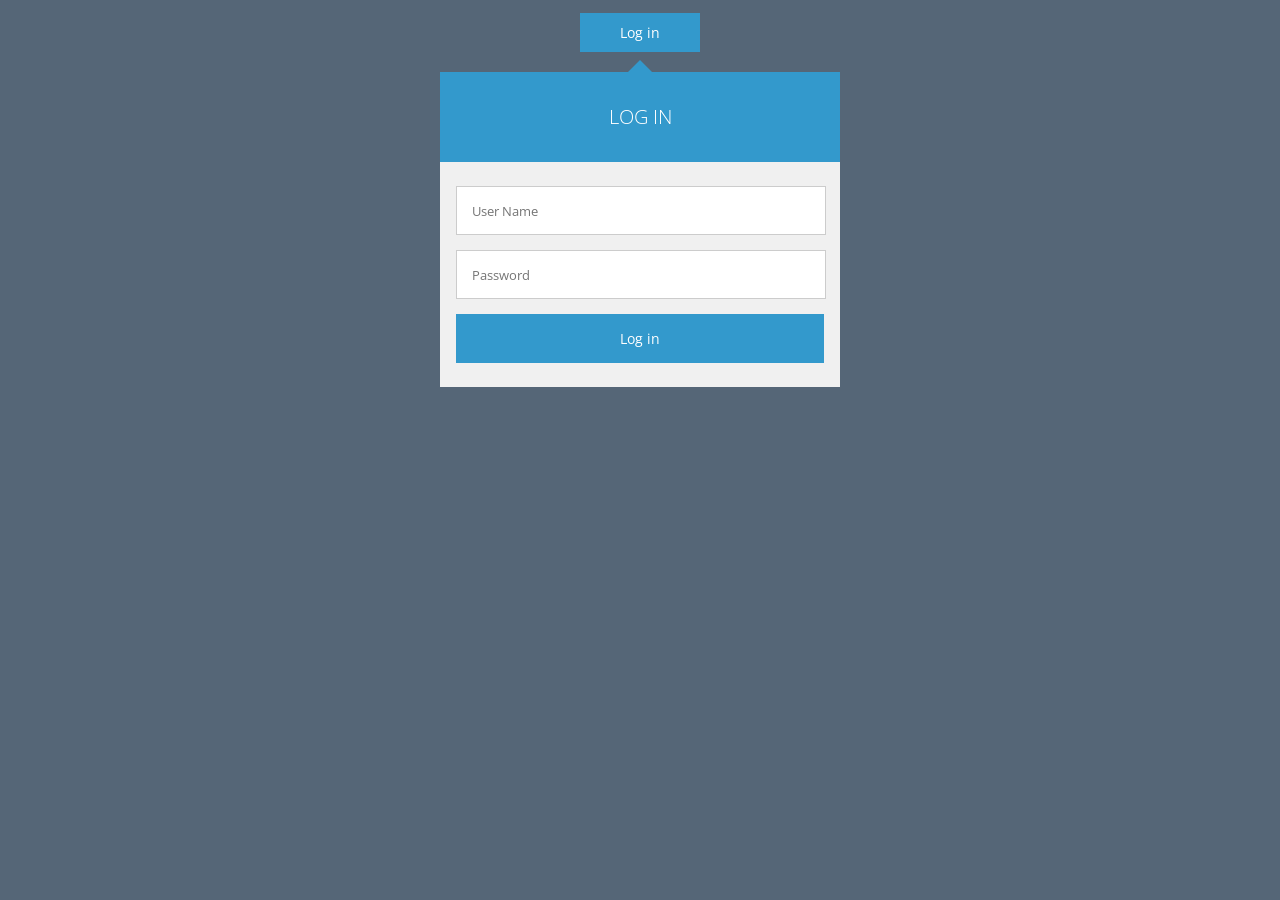
<file: src/main/webapp/device-login.html>
<!DOCTYPE html>
<html >
  <head>
    <meta charset="UTF-8">
    <title>Login Form</title> 
        <link href="assets/css/style.css" rel="stylesheet" />

<style>
@import url(http://fonts.googleapis.com/css?family=Open+Sans:300,400,700);

*{margin:0;padding:0;}

body{
  background:#567;
  font-family:'Open Sans',sans-serif;
}
    
.button{
  width:100px;
  background:#3399cc;
  display:block;
  margin:0 auto;
  margin-top:1%;
  padding:10px;
  text-align:center;
  text-decoration:none;
  color:#fff;
  cursor:pointer;
  transition:background .3s;
  -webkit-transition:background .3s;
}

.button:hover{
  background:#2288bb;
}

#login{
  width:400px;
  margin:0 auto;
  margin-top:8px;
  margin-bottom:2%;
  transition:opacity 1s;
  -webkit-transition:opacity 1s;
}

#triangle{
  width:0;
  border-top:12x solid transparent;
  border-right:12px solid transparent;
  border-bottom:12px solid #3399cc;
  border-left:12px solid transparent;
  margin:0 auto;
}

#login h1{
  background:#3399cc;
  padding:20px 0;
  font-size:140%;
  font-weight:300;
  text-align:center;
  color:#fff;
}

form{
  background:#f0f0f0;
  padding:6% 4%;
}

input[type="text"],input[type="password"]{
  width:92%;
  background:#fff;
  margin-bottom:4%;
  border:1px solid #ccc;
  padding:4%;
  font-family:'Open Sans',sans-serif;
  font-size:95%;
  color:#555;
}

input[type="submit"]{
  width:100%;
  background:#3399cc;
  border:0;
  padding:4%;
  font-family:'Open Sans',sans-serif;
  font-size:100%;
  color:#fff;
  cursor:pointer;
  transition:background .3s;
  -webkit-transition:background .3s;
}

input[type="submit"]:hover{
  background:#2288bb;
}


</style>

</head>

  <body>
    <span href="#" class="button" id="toggle-login">Log in</span>

<div id="login">
  <div id="triangle"></div>
  <h1>Log in</h1>
  <form action="loginServlet" method="post">  
    <input type="text" placeholder="User Name"  name="username" required="required"/>
    <input type="password" placeholder="Password" name="userpass" required="required" />
    <input type="submit" value="Log in" />
  </form>
</div>
    <script src='http://cdnjs.cloudflare.com/ajax/libs/jquery/2.1.3/jquery.min.js'></script>

        <script src="js/index.js"></script>

    
    
    
  </body>
  
  
</html>
</file>
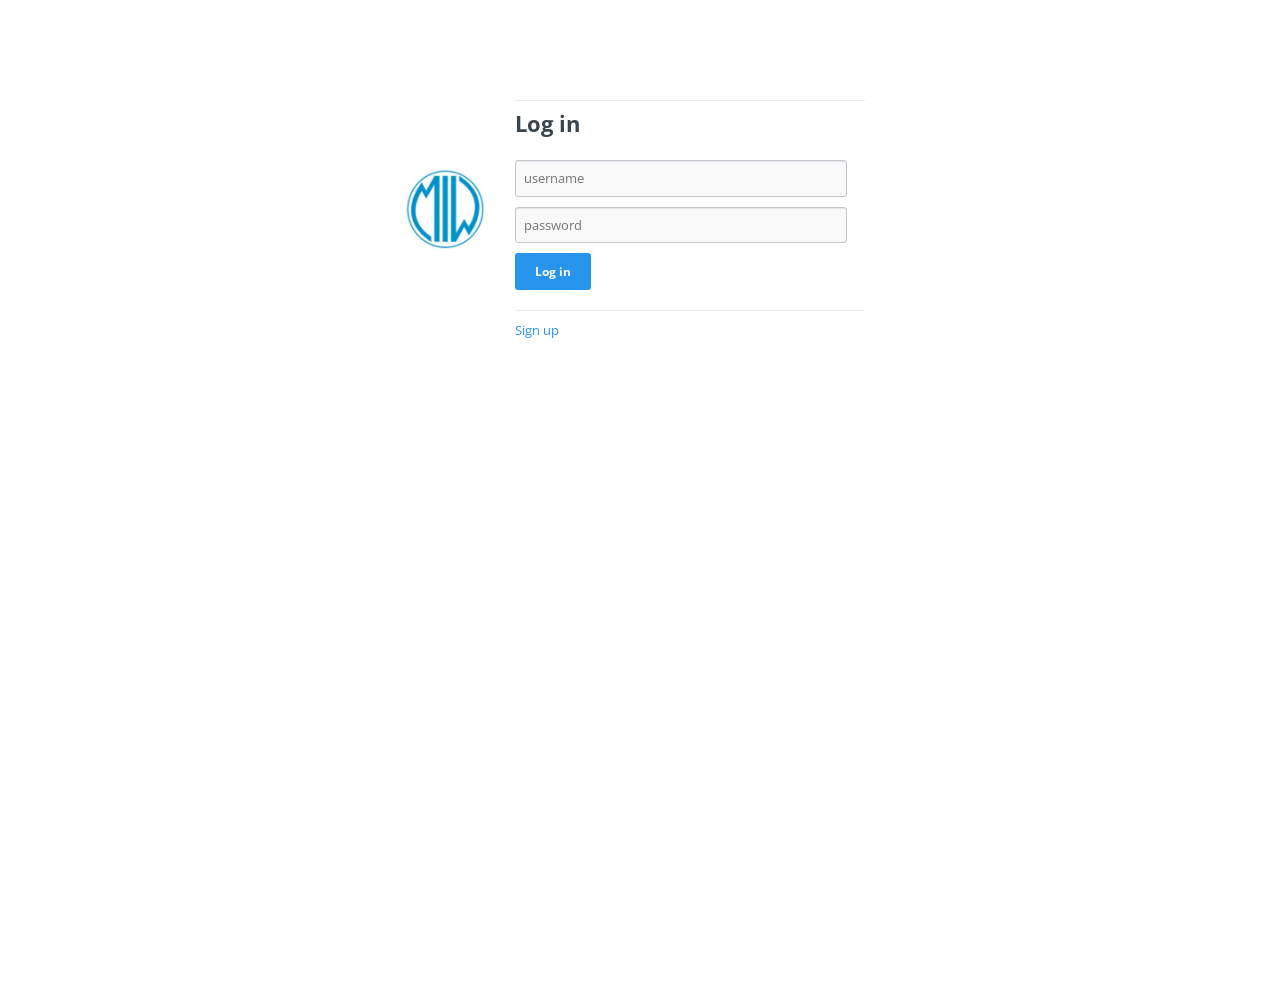
<file: src/main/webapp/dummynew.html>
<!DOCTYPE html>
<html lang="en">
<head>
<style>
body{
color:"white";
}
</style>
    <title> MCELLBLOCKS</title>
    <link href="assets/css/bootstrap.css" rel="stylesheet" />
    <link href="assets/css/font-awesome.min.css" rel="stylesheet" />
     <link href="css/session.css" rel="stylesheet" /> 
    <link href="css/elusive-webfont.css" rel="stylesheet" />
    <link href="css/pages.css" rel="stylesheet" />
    <link href="css/sunburst.css" rel="stylesheet" />
     
    <link href='http://fonts.googleapis.com/css?family=Open+Sans' rel='stylesheet' type='text/css'>
</head>
<div id="session">
    <h1> <img src="img/bootstrap/mobile-integration-workgroup-squarelogo.png" border="0" alt="MIW" style="margin-bottom:'0px';height:80px;width:'80px;'"/></h1>
    <h2>Log in</h2>


    <form class="commonForm" id="session-form" method="post" action="signinServlet" accept-charset="utf-8">
      <fieldset>
        <div style='display:none'></div>
        <p><label for="id_username">Username:</label> <input id="id_username" type="text" placeholder="username" name="username" maxlength="30" /></p>
<p><label for="id_password">Password:</label> <input type="password" placeholder="password" name="password" id="id_password" /></p>
        <div class="submitCont">
          <input type="submit" value="Log in" />
        </div>
      </fieldset>
      <p>
        <a href="/ngdemo/signup.jsp">Sign up</a> <!-- or <a href="/ngdemo/reset_password.html">reset your password</a> -->
      </p>
    </form> <!-- /commonForm -->
  </div> <!-- /session -->

    <script src="assets/plugins/jquery-1.10.2.js"></script>
    <!-- BOOTSTRAP CORE SCRIPT   -->
    <script src="assets/plugins/bootstrap.js"></script>
  
    <!-- CUSTOM SCRIPTS -->
    <script src="assets/js/custom.js"></script>
<!-- JQuery ================================================================ -->
<script src="js/jquery/jquery-2.0.3.js"></script>

<!-- Bootstrap ============================================================= -->
<script src="js/bootstrap/bootstrap.js"></script>

<!-- AngularJS ============================================================= -->
<!-- In production use:
<script src="//ajax.googleapis.com/ajax/libs/angularjs/1.0.7/angular.min.js"></script>
-->
<script src="lib/angular/angular.js"></script>
<script src="lib/angular/angular-resource.js"></script>

<!-- AngularJS App Code ==================================================== -->
<script src="js/app.js"></script>
<script src="js/services.js"></script>
<script src="js/controllers.js"></script>
<script src="js/filters.js"></script>
<script src="js/directives.js"></script>

</body>
</html>
</file>
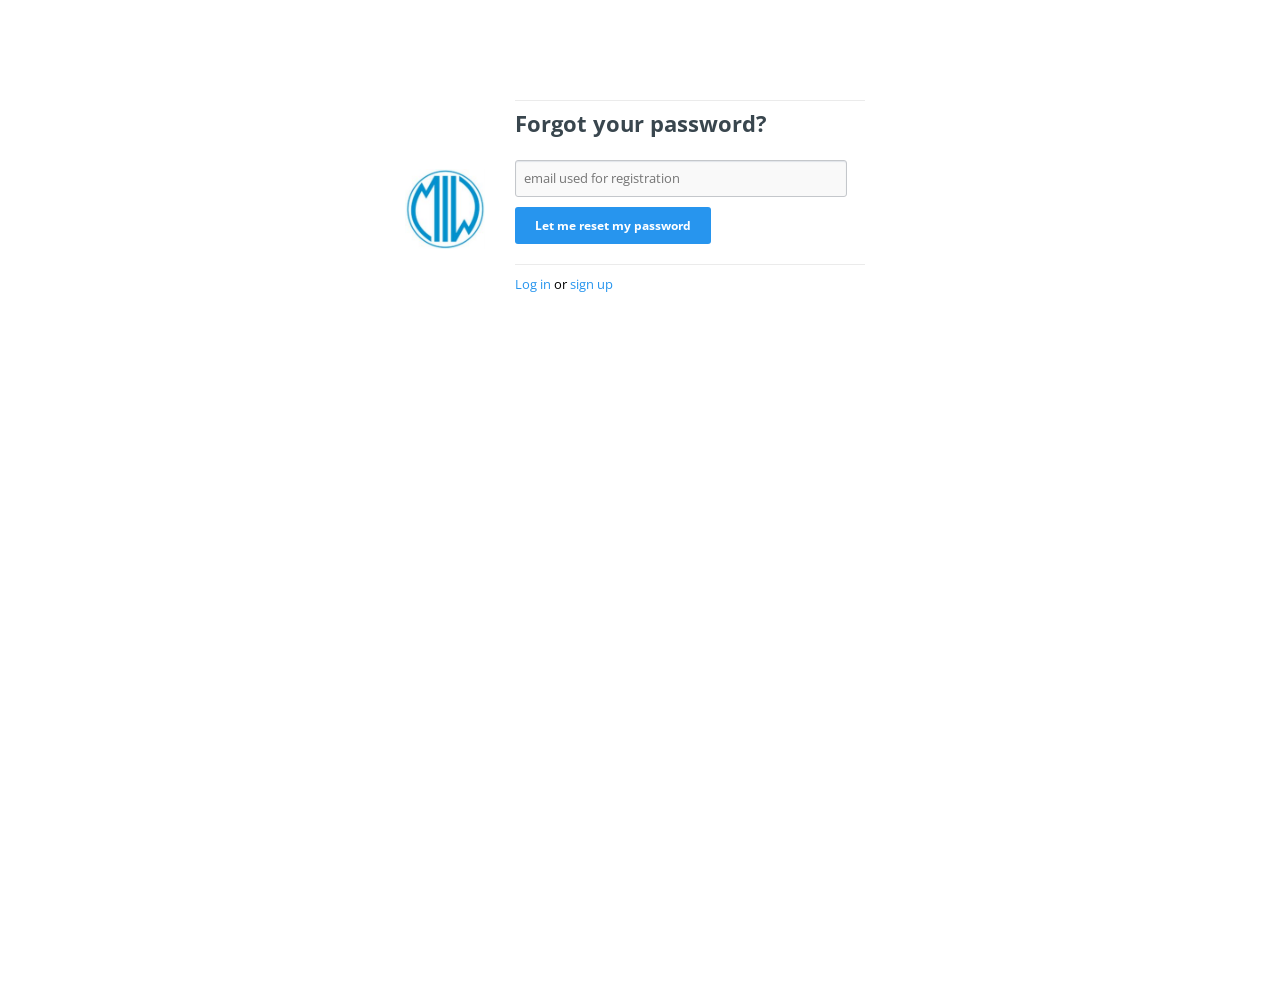
<file: src/main/webapp/reset_password.html>
<!DOCTYPE html>
<!--[if lt IE 7 ]><html class="ie ie6" lang="en"> <![endif]-->
<!--[if IE 7 ]><html class="ie ie7" lang="en"> <![endif]-->
<!--[if IE 8 ]><html class="ie ie8" lang="en"> <![endif]-->
<!--[if (gte IE 9)|!(IE)]><!-->
<html lang="en">
<!--<![endif]-->
<head>
<style>
body{
color:"white";
}
</style>

  <!-- <link rel="stylesheet" href="css/app.css"/>
    <link rel="stylesheet" href="css/bootstrap/bootstrap-responsive.min.css"/>
    <link rel="stylesheet" href="css/bootstrap/bootstrap.min.css"/>
    <meta charset="utf-8">
    <meta name="viewport" content="width=device-width, initial-scale=1, maximum-scale=1">
    <meta name="description" content="">
    <meta name="author" content=""> -->
    <!--[if IE]>
        <meta http-equiv="X-UA-Compatible" content="IE=edge,chrome=1">
        <![endif]-->
    <title> MCELLBLOCKS</title>
    <!--REQUIRED STYLE SHEETS-->
    <!-- BOOTSTRAP CORE STYLE CSS -->
    <link href="assets/css/bootstrap.css" rel="stylesheet" />
    <!-- FONTAWESOME STYLE CSS -->
    <link href="assets/css/font-awesome.min.css" rel="stylesheet" />
   <!--  ANIMATED FONTAWESOME STYLE CSS -->
    <!-- <link href="assets/css/font-awesome-animation.css" rel="stylesheet" />  -->
     <link href="css/session.css" rel="stylesheet" /> 
    <link href="css/elusive-webfont.css" rel="stylesheet" />
    <link href="css/pages.css" rel="stylesheet" />
    <link href="css/sunburst.css" rel="stylesheet" />
       <!-- CUSTOM STYLE CSS -->
    <!-- <link href="assets/css/style.css" rel="stylesheet" /> -->
    <!-- GOOGLE FONT -->
    <link href='http://fonts.googleapis.com/css?family=Open+Sans' rel='stylesheet' type='text/css'>
</head>
  <body>

    
 <div id="session">
    <h1><img src="img/bootstrap/mobile-integration-workgroup-squarelogo.png" border="0" alt="MIW" style="margin-bottom:'0px';height:80px;width:'80px;'"/></h1>
    <h2>Forgot your password?</h2>

    <form class="commonForm" id="session-form" method="post" accept-charset="utf-8">
      <fieldset>
        <div style='display:none'><input type='hidden' name='csrfmiddlewaretoken' value='g8DHJhrcAOoddTGmDCMushJBEYi6GCjR' /></div>
        <p><label for="id_email">E-mail:</label> <input id="id_email" type="text" placeholder="email used for registration" name="email" maxlength="75" /></p>
        <div class="submitCont">
          <input type="submit" value="Let me reset my password" />
        </div>
      </fieldset>
      <p>
        <a href="/ngdemo/dummynew.html">Log in</a> or <a href="/ngdemo/signup.html">sign up</a>
      </p>
    </form> <!-- /commonForm -->
  </div> <!-- /session -->


    <script src="assets/plugins/jquery-1.10.2.js"></script>
    <!-- BOOTSTRAP CORE SCRIPT   -->
    <script src="assets/plugins/bootstrap.js"></script>
  
    <!-- CUSTOM SCRIPTS -->
    <script src="assets/js/custom.js"></script>
<!-- JQuery ================================================================ -->
<script src="js/jquery/jquery-2.0.3.js"></script>

<!-- Bootstrap ============================================================= -->
<script src="js/bootstrap/bootstrap.js"></script>

<!-- AngularJS ============================================================= -->
<!-- In production use:
<script src="//ajax.googleapis.com/ajax/libs/angularjs/1.0.7/angular.min.js"></script>
-->
<script src="lib/angular/angular.js"></script>
<script src="lib/angular/angular-resource.js"></script>

<!-- AngularJS App Code ==================================================== -->
<script src="js/app.js"></script>
<script src="js/services.js"></script>
<script src="js/controllers.js"></script>
<script src="js/filters.js"></script>
<script src="js/directives.js"></script>

</body>
</html>
</file>
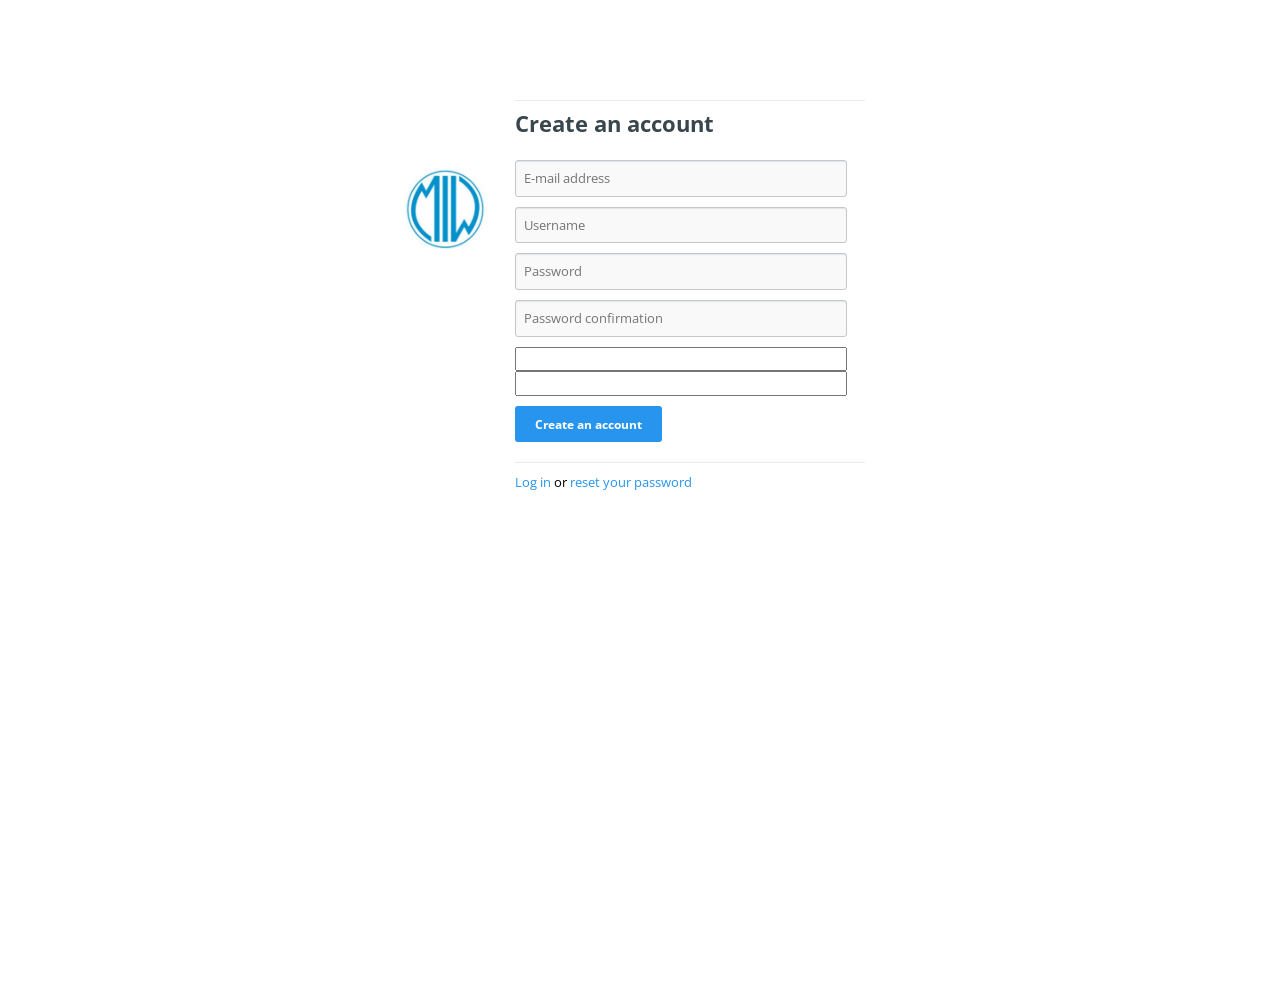
<file: src/main/webapp/signup.html>
<!DOCTYPE html>
<html lang="en">
<head>
<style>
body{
color:"white";
}
</style>
    <title> MCELLBLOCKS</title>
    <link href="assets/css/bootstrap.css" rel="stylesheet" />
    <link href="assets/css/font-awesome.min.css" rel="stylesheet" />
    <link href="css/session.css" rel="stylesheet" /> 
    <link href="css/elusive-webfont.css" rel="stylesheet" />
    <link href="css/pages.css" rel="stylesheet" />
    <link href="css/sunburst.css" rel="stylesheet" />
    <link href='http://fonts.googleapis.com/css?family=Open+Sans' rel='stylesheet' type='text/css'>
</head>
  <body>
<script>
function checkform(theform){
	var why = “”;

	if(theform.txtInput.value == “”){
	why += “- Security code should not be empty.n”;
	}
	if(theform.txtInput.value != “”){
		if(ValidCaptcha(theform.txtInput.value) == false){
			why += “- Security code did not match.n”; } } 
	if(why != “”){ alert(why); return false; } }
//Generates the captcha function 
var a = Math.ceil(Math.random() * 9)+ ”; 
var b = Math.ceil(Math.random() * 9)+ ”; 
var c = Math.ceil(Math.random() * 9)+ ”; 
var d = Math.ceil(Math.random() * 9)+ ”; 
var e = Math.ceil(Math.random() * 9)+ ”;  

var code = a + b + c + d + e; 
document.getElementById(“txtCaptcha”).value = code;
document.getElementById(“txtCaptchaDiv”).innerHTML = code;

function ValidCaptcha(){ var str1 = removeSpaces(document.getElementById(‘txtCaptcha’).value);
var str2 = removeSpaces(document.getElementById(‘txtInput’).value); 
if (str1 == str2){ return true; }else{ return false; } }
function removeSpaces(string){ return string.split(‘ ‘).join(”); 
}
</script>    
  <div id="session">
    <h1><img src="img/bootstrap/mobile-integration-workgroup-squarelogo.png" border="0" alt="MIW" style="margin-bottom:'0px';height:80px;width:'80px;'"/></h1>
    <h2>Create an account</h2>
    
    <form class="commonForm" action="registerServlet" id="session-form" method="post" onsubmit="return checkform(this);" accept-charset="utf-8">
      <fieldset>
        <div style='display:none'></div>
        <p><label for="id_email">Email:</label> <input type="text" placeholder="E-mail address" name="email" id="id_email" /></p>
<p><label for="id_username">Username:</label> <input id="id_username" type="text" placeholder="Username" name="username" maxlength="30" /></p>
<p><label for="id_password1">Password1:</label> <input type="password" placeholder="Password" name="password1" id="id_password1" /></p>
<p><label for="id_password2">Password2:</label> <input type="password" placeholder="Password confirmation" name="password2" id="id_password2" /></p>
<p><font color=”#DD0000″></font> <span id=”txtCaptchaDiv” style=”color:#fff”></span>
 <input type=”hidden” id=”txtCaptcha” /></label>
 <input type=”text” name=”txtInput” id=”txtInput” size=”15″ /> 
</p>

<!-- <p><label for="id_captcha">Captcha:</label> <script type="text/javascript">
    var DjangoRecaptchaOptions = {
  "lang": "en"
};
    if (typeof RecaptchaOptions !== 'object') {
        RecaptchaOptions = DjangoRecaptchaOptions;
    } else {
        for (key in DjangoRecaptchaOptions) {
            RecaptchaOptions[key] = DjangoRecaptchaOptions[key];
        }
    }
</script> -->
<!-- <script type="text/javascript" src="https://www.google.com/recaptcha/api/challenge?k=6LcBlucSAAAAAKOP-nLexk702KilC0KGPaMegt-I&hl=en"></script>
<noscript>
  <iframe src="https://www.google.com/recaptcha/api/noscript?k=6LcBlucSAAAAAKOP-nLexk702KilC0KGPaMegt-I&hl=en" height="300" width="500" frameborder="0"></iframe><br />
  <textarea name="recaptcha_challenge_field" rows="3" cols="40"></textarea>
  <input type='hidden' name='recaptcha_response_field' value='manual_challenge' />
</noscript> -->
<!-- </p> -->
        <div class="submitCont">
          <input type="submit" value="Create an account" />
        </div>
      </fieldset>
      <p>
        <a href="/ngdemo/dummynew.html">Log in</a> or <a href="/ngdemo/reset_password.html">reset your password</a>
      </p>
  </form> <!-- /commonForm  -->
  </div> <!-- /session -->


    <script src="assets/plugins/jquery-1.10.2.js"></script>
    <!-- BOOTSTRAP CORE SCRIPT   -->
    <script src="assets/plugins/bootstrap.js"></script>
  
    <!-- CUSTOM SCRIPTS -->
    <script src="assets/js/custom.js"></script>
<!-- JQuery ================================================================ -->
<script src="js/jquery/jquery-2.0.3.js"></script>

<!-- Bootstrap ============================================================= -->
<script src="js/bootstrap/bootstrap.js"></script>

<script src="lib/angular/angular.js"></script>
<script src="lib/angular/angular-resource.js"></script>

<!-- AngularJS App Code ==================================================== -->
<script src="js/app.js"></script>
<script src="js/services.js"></script>
<script src="js/controllers.js"></script>
<script src="js/filters.js"></script>
<script src="js/directives.js"></script>

</body>
</html>
</file>
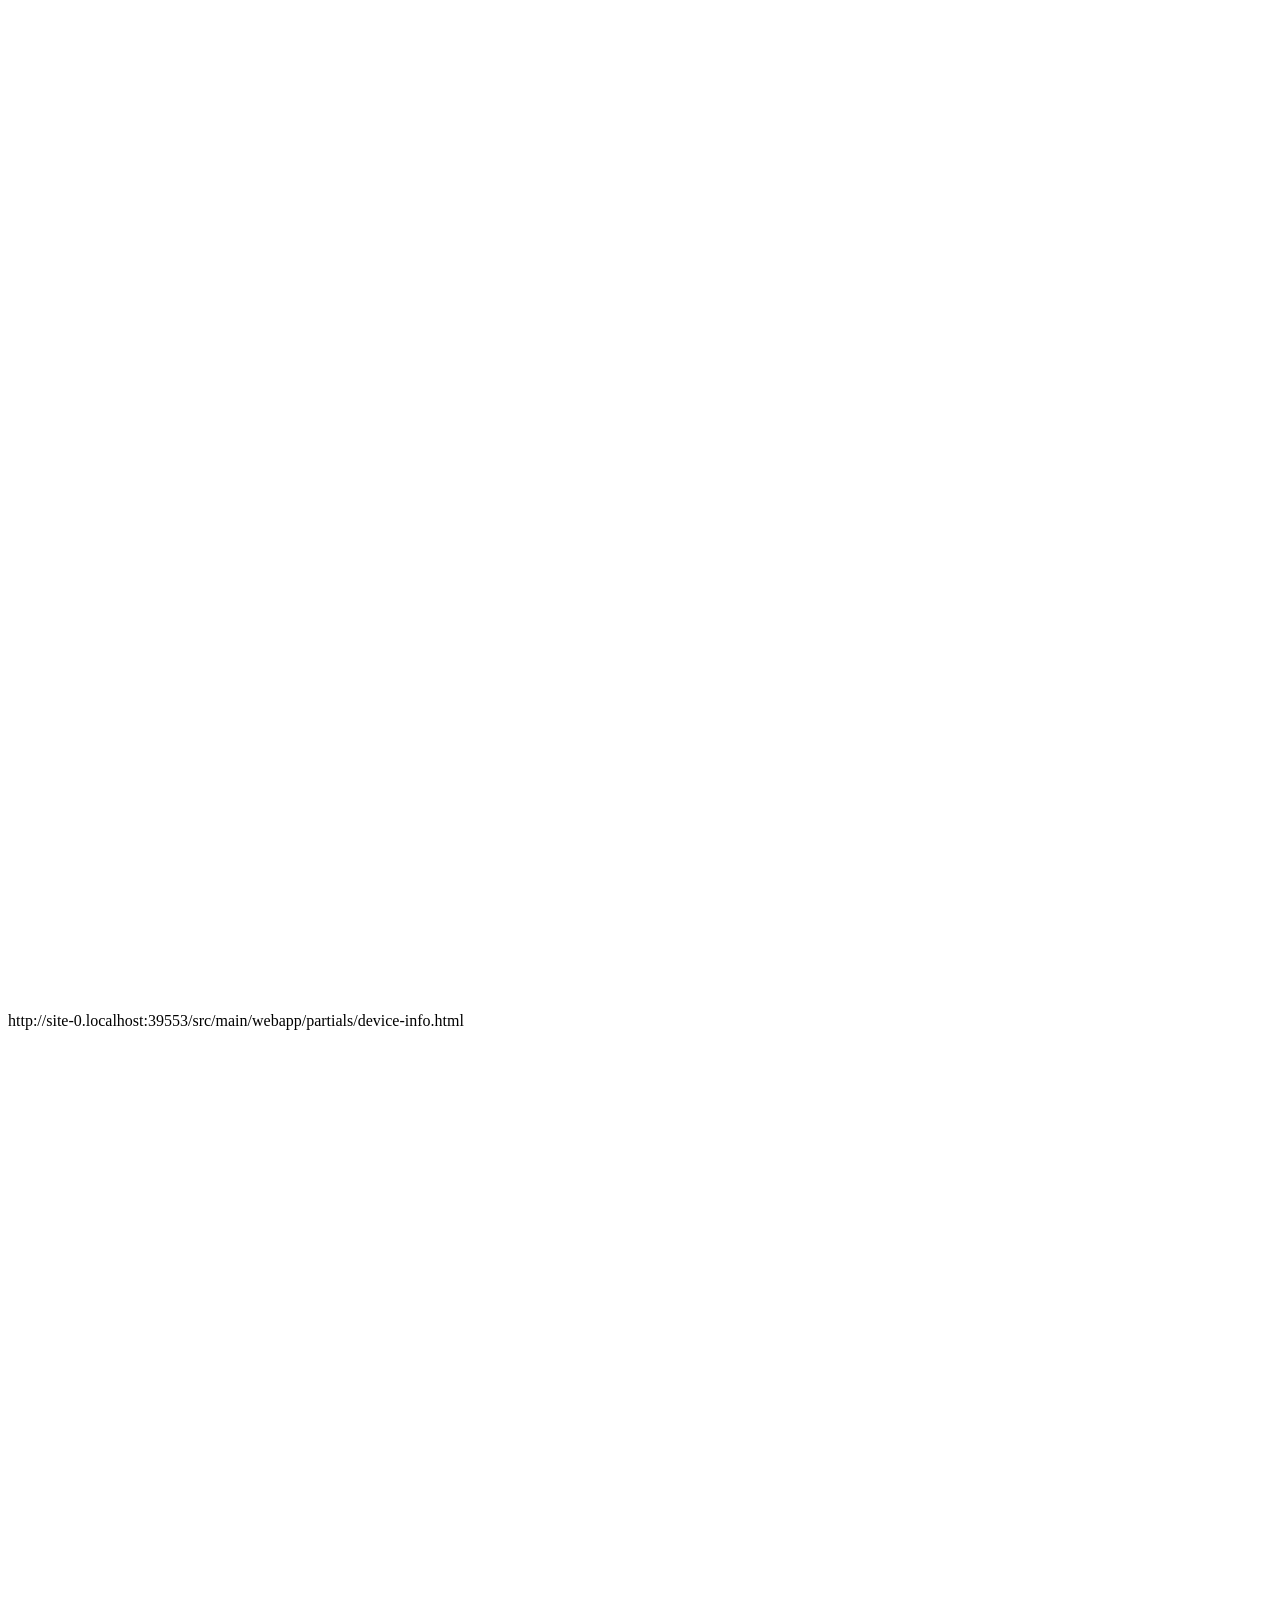
<file: src/main/webapp/partials/device-info.html>
<html>
<head>
 <style>
    .moreinfo {
    	  display: inline-block;
    	} 
    	TD{font-family: Arial;
    	 font-size: 11pt;}
    </style>
    <!-- <script src="https://code.jquery.com/jquery-1.9.1.min.js"></script> -->
     <script src="https://ajax.googleapis.com/ajax/libs/jquery/1.11.3/jquery.min.js"></script> 
    <script src="http://code.highcharts.com/highcharts.js"></script>
    <script type="text/javascript">
    var deviceId;
    var processed_json = new Array(); 
    var processed_json1 = new Array();  
    $( document ).ready(function() {
        console.log( "document loaded" );	
        	var pathname = window.location.pathname; // Returns path only
        	var url      = window.location.href; 
      deviceId = url.substr(url.indexOf("=") + 1);
      document.getElementById("test").innerHTML=deviceId;
      $.getJSON('http://localhost:8082/ngdemo/web/devices/command/'+deviceId, function(data) {
    	  var out = "<table bgcolor='#ECEEEF' align='right' rules= rows> ";
    	  for(var i=0;i<data.length;i++){
    		  out=out+"<tr background-color:#669900 style='border: 2px solid white;'><td>"+data[i].data+"</td></tr>"
    	  }
    	  out=out+"</table>";
    	  /* document.getElementById("test").innerHTML=out; */  
      });
      $.getJSON('http://localhost:8082/ngdemo/web/devices/memory/'+deviceId, function(data) {
    	  for (i = 0; i < data.length; i++){
              processed_json.push([data[i].device, parseInt(data[i].app)]);
          	}
    	  Highcharts.setOptions({
    		    /*  colors: ['#50B432', '#ED561B', '#DDDF00', '#24CBE5', '#64E572', '#FF9655', '#FFF263','#6AF9C4'] */
    		    /*  colors: ['#4D4D4D','#5DA5DA','#FAA43A', '#60BD68','#F17CB0', '#B2912F', '#B276B2','#DECF3F', '#F15854'] */
    	 	    });
    	  var chart;
    	  chart= $('#container2').highcharts({
               chart: {
               	renderTo:"container",
                   type: "pie"
               },
               title: {
                   text: "Memory(in KB)"
               },
               plotOptions: {
                   pie: {
                       allowPointSelect: true,
                       cursor: 'pointer',
                       dataLabels: {
                           enabled: false
                       },
                       showInLegend: true
                   }
               },
               series: [{
               name:"Memory",
               data:processed_json,
           }] 
       }); 
      }); 
      $.getJSON('http://localhost:8082/ngdemo/web/devices/memoryperapp/'+deviceId, function(data1) {
    	  for (i = 0; i < data1.length; i++){
              processed_json1.push([data1[i].app, parseInt(data1[i].device)]);
          	}
    	  Highcharts.setOptions({
    		    /*  colors: ['#50B432', '#ED561B', '#DDDF00', '#24CBE5', '#64E572', '#FF9655', '#FFF263','#6AF9C4'] */
    		    /*  colors: ['#4D4D4D','#5DA5DA','#FAA43A', '#60BD68','#F17CB0', '#B2912F', '#B276B2','#DECF3F', '#F15854'] */
    		   });
    	  var chart1;
    	  chart1= $('#container1').highcharts({
               chart: {
               	renderTo:"container",
                   type: "pie"
               },
               title: {
                   text: "Memory usage per application(in KB)"
               },
               plotOptions: {
                   pie: {
                       allowPointSelect: true,
                       cursor: 'pointer',
                       dataLabels: {
                           enabled: false
                       },
                       showInLegend: true
                   }
               },
               series: [{
               name:"Memory",
               data:processed_json1,
           }] 
       }); 
      }); 
    });
 
    </script>
</head>
<body>
  
  <div class="moreinfo" id="container1" style="margin-bottom:200px;height:800px;width:550px;"></div>
  <div class="moreinfo" id="container2" style=" margin-left:300px; margin-bottom:-750px;  /*margin-left:900px; */height:500px;width:350px;"></div>  
<div class="moreinfo" id="test">
</div>

     <!-- <iframe src="http://techcrunch.com"></iframe> -->
</body>
</html>
</file>
<file: src/main/webapp/assets/css/style.css>
﻿
/*=============================================================
    Authour URI: www.binarytheme.com
    License: Commons Attribution 3.0

    http://creativecommons.org/licenses/by/3.0/

    100% To use For Personal And Commercial Use.
    IN EXCHANGE JUST GIVE US CREDITS AND TELL YOUR FRIENDS ABOUT US
   
    ========================================================  */


/*=======================================
    GENERAL STYLES
==================================================*/

body {
          font-family:'Open Sans', sans-serif;
    font-size:14px;
    background-color:#ECECEC;
}

h1, h2, h3, h4, h5, h6 {
    font-family:'Open Sans', sans-serif;
}

h1 {
    line-height:50px;
    font-weight:900;
    font-size:40px;
    padding:50px 20px 5px 20px;
    text-transform:uppercase;
    color:rgba(0, 121, 138, 1);
}

 /*  .switch {
    	position: relative;
    	display: block;
    	vertical-align: top;
    	width: 80px;
    	height: 20px;
    	padding: 3px;
    	margin: 0 10px 10px 0;
    	background: linear-gradient(to bottom, #eeeeee, #FFFFFF 25px);
    	background-image: -webkit-linear-gradient(top, #eeeeee, #FFFFFF 25px);
    	border-radius: 18px;
    	box-shadow: inset 0 -1px white, inset 0 1px 1px rgba(0, 0, 0, 0.05);
    	cursor: pointer;
    }
    .switch-input {
    	position: absolute;
    	top: 0;
    	left: 0;
    	opacity: 0;
    }
    .switch-label {
    	position: relative;
    	display: block;
    	height: inherit;
    	font-size: 10px;
    	text-transform: uppercase;
    	background: #eceeef;
    	border-radius: inherit;
    	box-shadow: inset 0 1px 2px rgba(0, 0, 0, 0.12), inset 0 0 2px rgba(0, 0, 0, 0.15);
    }
    .switch-label:before, .switch-label:after {
    	position: absolute;
    	top: 50%;
    	margin-top: -.5em;
    	line-height: 1;
    	-webkit-transition: inherit;
    	-moz-transition: inherit;
    	-o-transition: inherit;
    	transition: inherit;
    }
    .switch-label:before {
    	content: attr(data-off);
    	right: 9px;
    	color: #aaaaaa;
    	text-shadow: 0 1px rgba(255, 255, 255, 0.5);
    }
    .switch-label:after {
    	content: attr(data-on);
    	left: 11px;
    	color: #FFFFFF;
    	text-shadow: 0 1px rgba(0, 0, 0, 0.2);
    	opacity: 0;
    }
    .switch-input:checked ~ .switch-label {
    	background: #66CCFF;
    	box-shadow: inset 0 1px 2px rgba(0, 0, 0, 0.15), inset 0 0 3px rgba(0, 0, 0, 0.2);
    }
    .switch-input:checked ~ .switch-label:before {
    	opacity: 0;
    }
    .switch-input:checked ~ .switch-label:after {
    	opacity: 1;
    }
    .switch-handle {
    	position: absolute;
    	top: 4px;
    	left: 4px;
    	width: 18px;
    	height: 18px;
    	background: linear-gradient(to bottom, #FFFFFF 40%, #f0f0f0);
    	background-image: -webkit-linear-gradient(top, #FFFFFF 40%, #f0f0f0);
    	border-radius: 100%;
    	box-shadow: 1px 1px 5px rgba(0, 0, 0, 0.2);
    }
    .switch-handle:before {
    	content: "";
    	position: absolute;
    	top: 50%;
    	left: 50%;
    	margin: -6px 0 0 -6px;
    	width: 12px;
    	height: 12px;
    	background: linear-gradient(to bottom, #eeeeee, #FFFFFF);
    	background-image: -webkit-linear-gradient(top, #eeeeee, #FFFFFF);
    	border-radius: 6px;
    	box-shadow: inset 0 1px rgba(0, 0, 0, 0.02);
    }
    .switch-input:checked ~ .switch-handle {
    	left: 74px;
    	box-shadow: -1px 1px 5px rgba(0, 0, 0, 0.2);
    }
     
    Transition
    ==========================
    .switch-label, .switch-handle {
    	transition: All 0.3s ease;
    	-webkit-transition: All 0.3s ease;
    	-moz-transition: All 0.3s ease;
    	-o-transition: All 0.3s ease;
    } */

.switch {
    	position: relative;
    	display: block;
    	vertical-align: top;
    	width: 80px;
    	height: 20px;
    	padding: 3px;
    	margin: 0 10px 10px 0;
    	background: linear-gradient(to bottom, #eeeeee, #FFFFFF 25px);
    	background-image: -webkit-linear-gradient(top, #eeeeee, #FFFFFF 25px);
    	border-radius: 18px;
    	box-shadow: inset 0 -1px white, inset 0 1px 1px rgba(0, 0, 0, 0.05);
    	cursor: pointer;
    }
    .switch-input {
    	position: absolute;
    	top: 0;
    	left: 0;
    	opacity: 0;
    }
    .switch-label {
    	position: relative;
    	display: block;
    	height: inherit;
    	font-size: 10px;
    	text-transform: uppercase;
    	background: #eceeef;
    	border-radius: inherit;
    	box-shadow: inset 0 1px 2px rgba(0, 0, 0, 0.12), inset 0 0 2px rgba(0, 0, 0, 0.15);
    }
    .switch-label:before, .switch-label:after {
    	position: absolute;
    	top: 50%;
    	margin-top: -.5em;
    	line-height: 1;
    	-webkit-transition: inherit;
    	-moz-transition: inherit;
    	-o-transition: inherit;
    	transition: inherit;
    }
    .switch-label:before {
    	content: attr(data-off);
    	right: 9px;
    	color: #aaaaaa;
    	text-shadow: 0 1px rgba(255, 255, 255, 0.5);
    }
    .switch-label:after {
    	content: attr(data-on);
    	left: 9px;
    	color: #FFFFFF;
    	text-shadow: 0 1px rgba(0, 0, 0, 0.2);
    	opacity: 0;
    }
    .switch-input:checked ~ .switch-label {
    	background: #66CCFF;
    	box-shadow: inset 0 1px 2px rgba(0, 0, 0, 0.15), inset 0 0 3px rgba(0, 0, 0, 0.2);
    }
    .switch-input:checked ~ .switch-label:before {
    	opacity: 0;
    }
    .switch-input:checked ~ .switch-label:after {
    	opacity: 1;
    }
    .switch-handle {
    	position: absolute;
    	top: 4px;
    	left: 4px;
    	width: 18px;
    	height: 18px;
    	background: linear-gradient(to bottom, #FFFFFF 40%, #f0f0f0);
    	background-image: -webkit-linear-gradient(top, #FFFFFF 40%, #f0f0f0);
    	border-radius: 100%;
    	box-shadow: 1px 1px 5px rgba(0, 0, 0, 0.2);
    }
    .switch-handle:before {
    	content: "";
    	position: absolute;
    	top: 50%;
    	left: 50%;
    	margin: -6px 0 0 -6px;
    	width: 12px;
    	height: 12px;
    	background: linear-gradient(to bottom, #eeeeee, #FFFFFF);
    	background-image: -webkit-linear-gradient(top, #eeeeee, #FFFFFF);
    	border-radius: 6px;
    	box-shadow: inset 0 1px rgba(0, 0, 0, 0.02);
    }
    .switch-input:checked ~ .switch-handle {
    	left: 64px;
    	box-shadow: -1px 1px 5px rgba(0, 0, 0, 0.2);
    }
     
    /* Transition
    ========================== */
    .switch-label, .switch-handle {
    	transition: All 0.3s ease;
    	-webkit-transition: All 0.3s ease;
    	-moz-transition: All 0.3s ease;
    	-o-transition: All 0.3s ease;
    }



.pad-adjust {
    padding-top: 5px; 
    padding-bottom: 5px;
}

.text-center {
    text-align:center;
}

h2 {
    line-height:50px;
}
h3 {
    line-height:30px;
    padding:5px;
}
h4 {
   padding-top: 5px;
line-height: 30px;
padding-bottom: 0px;
font-size: 20px;
font-weight: 900;
}

p {
    font-weight:300;
    line-height:30px;
}

.space-free {
    height:100px;
}

.g-pad-bottom {
    padding-bottom:40px;
}

section {
    padding-top:40px;
    margin-top:50px;
}

.c-sts {
   background-color:#d9534f;
   color:#fff;
}
.form-control {
        background-color: rgba(255, 255, 255, 0);
}

.pad-top {
 padding-top:20px;
}
.icon-round {
margin-top: 30px;
font-size: 60px;
height: 128px;
width: 128px;
line-height: 130px;
color: #fff;
margin-right: 10px;
text-align: center;
display: inline-block;
border-radius: 100%;
margin-bottom: 10px;
}
.bk-color-red {
    background-color:#ff0000;
}

.bk-color-green {
    background-color:#07BB00;
}

.bk-color-light-blue {
    background-color:#BB00BB;
}

.bk-color-blue {
    background-color:#0052FF;
}
.bk-color-brown {
    background-color:#EB8F2D;
}
.bk-color-black {
   background-color:#000000;
}
/*=======================================
    BOOTSTRAP STYLES
==================================================*/

.panel-heading {
    font-size:25px;
    font-weight:900;
border-top-left-radius: 0px;
border-top-right-radius: 0px;
-webkit-border-top-left-radius: 0px;
-moz-border-top-left-radius: 0px;
-webkit-border-top-right-radius: 0px;
-moz-border-top-right-radius: 0px;
}
.btn-lg, .btn-group-lg > .btn {
border-radius: 0px; 

}
/*=======================================
    HOME SECTION STYLES
==================================================*/


.head-btn-one {
    background-color: rgba(184, 64, 252, 1);
     border: 0px solid #fff;

}

#home-sec {
    padding-top:100px;
    background: url(../img/1.jpg) no-repeat 50% 50%;
background-attachment: fixed;
-webkit-background-size: cover;
-moz-background-size: cover;
-o-background-size: cover;
background-size: cover;
width: 100%;
display: block;
height: auto;
   min-height:650px;
    color:#fff;
}
.head-main {
    font-size:65px ;
    font-weight:900;
    
}


/* ===========================================================
   NAVBAR CHANGES   
   ============================================================*/
.navbar {
	font-size: 14px;
}

.navbar-inverse {
	background: #000000;

}

.navbar-inverse .navbar-nav > .active > a {
	background: #ffffff;
}

.navbar-inverse .navbar-brand {
	color: #ffffff;
	font-weight: bolder;
	font-size: 25px;
    font-weight:900;
	letter-spacing: 2px;
}
.navbar-inverse :hover .navbar-brand:hover {
	color: #ffffff;	
}
.navbar-inverse .navbar-nav > li > a {
color: #FFFFFF;
}


/*=======================================
    PRICE SECTION STYLES
==================================================*/

.plan {
    background: #fff;
    padding: 0 0 15px 0;
    margin: 30px 0px;
    list-style: none;
    text-align: center;
  
}



.plan li {
 padding: 15px 0px;
color: #000000;
font-size: 15px;
}

.plan li.plan-head {
   padding: 15px 0px;
color: #FFFFFF;
line-height: 20px;
font-size: 20px;
font-weight: 600;
border: none;
   }

.plan li.main-price {
padding: 15px 0px;
background-color: rgba(127, 115, 177, 1);
color: #fff;
border: none;
font-weight: 900;
font-size: 30px;
}


/*=======================================
    STATS SECTION STYLES
==================================================*/

#sts-img {
     padding-bottom:50px;
    background: url(../img/1.jpg) no-repeat 50% 50%;
background-attachment: fixed;
-webkit-background-size: cover;
-moz-background-size: cover;
-o-background-size: cover;
background-size: cover;
width: 100%;
display: block;
height: auto;
   min-height:200px;
    color:#fff;
}
.stats-div {
    text-align:center;
    width: 100%;
}

.stats-div > h3 {
    font-size:40px;
    font-weight:900;
}


/*=======================================
    CONTACT STYLES
==================================================*/
.cnt {
width: 100%;
min-height: 350px;
border: 1px solid #e1e1e1;
}
.add {
    font-size:20px;
    font-weight:800;
    padding:30px;
}
/*=======================================
    FOOTER STYLES
==================================================*/


#footer {
    background-color:#000;
    color:#fff;
    padding:20px 50px 20px 50px;
    text-align:right;
}
</file>
<file: src/main/webapp/css/session.css>
@import url(//fonts.googleapis.com/css?family=Open+Sans:400,300,700,600,800);
@-webkit-keyframes rotate { from { -webkit-transform: rotate(0deg); -moz-transform: rotate(0deg); -ms-transform: rotate(0deg); transform: rotate(0deg); }
  to { -webkit-transform: rotate(360deg); -moz-transform: rotate(360deg); -ms-transform: rotate(360deg); transform: rotate(360deg); } }

*, html, body { -webkit-font-smoothing: antialiased; }

a { color: #39464e; text-decoration: none; }
a:hover { text-decoration: underline; }

input, textarea, select { font-family: "Open Sans", "Helvetica", "Arial", "FreeSans", "Verdana", "Tahoma", "Lucida Sans", "Lucida Sans Unicode", "Luxi Sans", sans-serif; }

.errorlist { font-size: .85em; }
.errorlist li { margin-bottom: 5px; color: #f36e65; }

body { height: auto; }
body:before { display: none; }

#session { position: relative; margin: 100px auto; width: 350px; left: 50px; border-top: solid 1px #EBEBEB; }

a { color: #2795ee; text-decoration: none; }
a:hover { text-decoration: underline; }

h2 { font-size: 1.7em; font-weight: 700; color: #39464e; margin-top: 10px; }

#session-form fieldset { margin-bottom: 10px; padding: 15px 0 20px; }
#session-form p label { display: none; }
#session-form p input { width: 332px; }
#session-form .humanCheck { font-size: .85em; margin-top: 5px; }
#session-form .submitCont { padding-top: 0; margin-left: 0; }
#session-form .errorlist { margin: 0; }
</file>
<file: src/main/webapp/css/elusive-webfont.css>
@font-face {
  font-family: 'Elusive-Icons';
  src:url('../font/Elusive-Icons.eot');
  src:url('../font/Elusive-Icons.eot?#iefix') format('embedded-opentype'),
    url('../font/Elusive-Icons.svg#Elusive-Icons') format('svg'),
    url('../font/Elusive-Icons.woff') format('woff'),
    url('../font/Elusive-Icons.ttf') format('truetype');
  font-weight: normal;
  font-style: normal;
}

/* Use the following CSS code if you want to use data attributes for inserting your icons */
[data-icon]:before {
  font-family: 'Elusive-Icons';
  content: attr(data-icon);
  speak: none;
  font-weight: normal;
  font-variant: normal;
  text-transform: none;
  line-height: 1;
  -webkit-font-smoothing: antialiased;
}

/* Use the following CSS code if you want to have a class per icon */
/*
Instead of a list of all class selectors,
you can use the generic selector below, but it's slower:
[class*="icon-"] {
*/
.icon-move, .icon-music, .icon-network, .icon-off, .icon-ok, .icon-ok-circle, .icon-ok-sign, .icon-paper-clip, .icon-paper-clip-alt, .icon-path, .icon-plus-sign, .icon-print, .icon-qrcode, .icon-question, .icon-question-sign, .icon-quotes, .icon-quotes-alt, .icon-random, .icon-record, .icon-reddit, .icon-refresh, .icon-screenshot, .icon-search, .icon-search-alt, .icon-share, .icon-share-alt, .icon-shopping-cart, .icon-shopping-cart-sign, .icon-signal, .icon-skype, .icon-slideshare, .icon-smiley, .icon-th-large, .icon-th-list, .icon-thumbs-down, .icon-thumbs-up, .icon-time, .icon-time-alt, .icon-tint, .icon-torso, .icon-trash, .icon-trash-alt, .icon-tumblr, .icon-w3c, .icon-warning-sign, .icon-website, .icon-website-alt, .icon-wheelchair, .icon-wordpress, .icon-wrench, .icon-wrench-alt, .icon-youtube, .icon-zoom-in, .icon-zoom-out, .icon-pause-alt, .icon-pencil, .icon-pencil-alt, .icon-person, .icon-phone, .icon-phone-alt, .icon-photo, .icon-photo-alt, .icon-picasa, .icon-picture, .icon-pinterest, .icon-plane, .icon-play-alt, .icon-play-circle, .icon-plus, .icon-remove, .icon-remove-circle, .icon-remove-sign, .icon-repeat, .icon-repeat-alt, .icon-resize-full, .icon-resize-horizontal, .icon-resize-small, .icon-resize-vertical, .icon-retweet, .icon-reverse-alt, .icon-road, .icon-rss, .icon-screen, .icon-screen-alt, .icon-smiley-alt, .icon-speaker, .icon-stackoverflow, .icon-star, .icon-star-alt, .icon-star-empty, .icon-stop-alt, .icon-stumbleupon, .icon-tag, .icon-tags, .icon-tasks, .icon-text-height, .icon-text-width, .icon-th, .icon-twitter, .icon-universal-access, .icon-unlock, .icon-unlock-alt, .icon-upload, .icon-user, .icon-video, .icon-video-alt, .icon-video-chat, .icon-view-mode, .icon-vimeo, .icon-vkontakte, .icon-volume-down, .icon-volume-off, .icon-volume-up, .icon-backward, .icon-fast-backward, .icon-fast-forward, .icon-forward, .icon-play, .icon-step-backward, .icon-step-forward, .icon-briefcase, .icon-bullhorn, .icon-calendar, .icon-calendar-sign, .icon-address-book, .icon-address-book-alt, .icon-adjust, .icon-adult, .icon-align-center, .icon-align-justify, .icon-align-left, .icon-align-right, .icon-arrow-down, .icon-arrow-left, .icon-arrow-right, .icon-arrow-up, .icon-asl, .icon-asterisk, .icon-ban-circle, .icon-barcode, .icon-behance, .icon-bell, .icon-blind, .icon-blogger, .icon-bold, .icon-book, .icon-bookmark, .icon-bookmark-empty, .icon-braille, .icon-camera, .icon-cc, .icon-certificate, .icon-check, .icon-check-empty, .icon-chevron-down, .icon-chevron-left, .icon-chevron-right, .icon-chevron-up, .icon-child, .icon-circle-arrow-down, .icon-circle-arrow-left, .icon-circle-arrow-right, .icon-circle-arrow-up, .icon-cloud, .icon-cloud-alt, .icon-cog, .icon-cog-alt, .icon-cogs, .icon-comment, .icon-comment-alt, .icon-compass, .icon-compass-alt, .icon-credit-card, .icon-css, .icon-dashboard, .icon-delicious, .icon-deviantart, .icon-digg, .icon-download, .icon-download-alt, .icon-dribble, .icon-edit, .icon-eject, .icon-envelope, .icon-envelope-alt, .icon-error, .icon-error-alt, .icon-exclamation-sign, .icon-eye-close, .icon-eye-open, .icon-facebook, .icon-facetime-video, .icon-female, .icon-file, .icon-file-alt, .icon-file-edit, .icon-file-edit-alt, .icon-file-new, .icon-file-new-alt, .icon-film, .icon-filter, .icon-fire, .icon-flag, .icon-flag-alt, .icon-flickr, .icon-folder, .icon-folder-close, .icon-folder-open, .icon-folder-sign, .icon-font, .icon-fontsize, .icon-forward-alt, .icon-foursquare, .icon-friendfeed, .icon-friendfeed-rect, .icon-fullscreen, .icon-gift, .icon-github, .icon-github-text, .icon-glass, .icon-glasses, .icon-globe, .icon-globe-alt, .icon-googleplus, .icon-graph, .icon-graph-alt, .icon-group, .icon-group-alt, .icon-guidedog, .icon-hand-down, .icon-hand-left, .icon-hand-right, .icon-hand-up, .icon-hdd, .icon-headphones, .icon-hearing-impaired, .icon-heart, .icon-heart-alt, .icon-heart-empty, .icon-home, .icon-home-alt, .icon-idea, .icon-idea-alt, .icon-inbox, .icon-inbox-alt, .icon-inbox-box, .icon-indent-left, .icon-indent-right, .icon-info-sign, .icon-instagram, .icon-iphone-home, .icon-italic, .icon-key, .icon-laptop, .icon-laptop-alt, .icon-leaf, .icon-linkedin, .icon-list, .icon-list-alt, .icon-lock, .icon-lock-alt, .icon-magnet, .icon-male, .icon-map-marker, .icon-map-marker-alt, .icon-mic, .icon-mic-alt, .icon-minus, .icon-minus-sign, .icon-pause, .icon-fork, .icon-broom, .icon-return-key, .icon-lastfm, .icon-livejournal, .icon-myspace, .icon-soundcloud, .icon-viadeo, .icon-spotify, .icon-caret-left, .icon-caret-up, .icon-caret-right, .icon-caret-down, .icon-stop {
  font-family: 'Elusive-Icons';
  speak: none;
  font-style: normal;
  font-weight: normal;
  font-variant: normal;
  text-transform: none;
  line-height: 1;
  -webkit-font-smoothing: antialiased;
}
.icon-move:before {
  content: "\e074";
}
.icon-music:before {
  content: "\e073";
}
.icon-network:before {
  content: "\e072";
}
.icon-off:before {
  content: "\e071";
}
.icon-ok:before {
  content: "\e070";
}
.icon-ok-circle:before {
  content: "\e06f";
}
.icon-ok-sign:before {
  content: "\e06e";
}
.icon-paper-clip:before {
  content: "\e06d";
}
.icon-paper-clip-alt:before {
  content: "\e06c";
}
.icon-path:before {
  content: "\e06b";
}
.icon-plus-sign:before {
  content: "\e059";
}
.icon-print:before {
  content: "\e058";
}
.icon-qrcode:before {
  content: "\e057";
}
.icon-question:before {
  content: "\e056";
}
.icon-question-sign:before {
  content: "\e055";
}
.icon-quotes:before {
  content: "\e054";
}
.icon-quotes-alt:before {
  content: "\e053";
}
.icon-random:before {
  content: "\e052";
}
.icon-record:before {
  content: "\e051";
}
.icon-reddit:before {
  content: "\e050";
}
.icon-refresh:before {
  content: "\e04f";
}
.icon-screenshot:before {
  content: "\e03f";
}
.icon-search:before {
  content: "\e03e";
}
.icon-search-alt:before {
  content: "\e03d";
}
.icon-share:before {
  content: "\e03c";
}
.icon-share-alt:before {
  content: "\e03b";
}
.icon-shopping-cart:before {
  content: "\e03a";
}
.icon-shopping-cart-sign:before {
  content: "\e039";
}
.icon-signal:before {
  content: "\e038";
}
.icon-skype:before {
  content: "\e037";
}
.icon-slideshare:before {
  content: "\e036";
}
.icon-smiley:before {
  content: "\e035";
}
.icon-th-large:before {
  content: "\e023";
}
.icon-th-list:before {
  content: "\e022";
}
.icon-thumbs-down:before {
  content: "\e021";
}
.icon-thumbs-up:before {
  content: "\e020";
}
.icon-time:before {
  content: "\e01f";
}
.icon-time-alt:before {
  content: "\e01e";
}
.icon-tint:before {
  content: "\e01d";
}
.icon-torso:before {
  content: "\e01c";
}
.icon-trash:before {
  content: "\e01b";
}
.icon-trash-alt:before {
  content: "\e01a";
}
.icon-tumblr:before {
  content: "\e019";
}
.icon-w3c:before {
  content: "\e00a";
}
.icon-warning-sign:before {
  content: "\e009";
}
.icon-website:before {
  content: "\e008";
}
.icon-website-alt:before {
  content: "\e007";
}
.icon-wheelchair:before {
  content: "\e006";
}
.icon-wordpress:before {
  content: "\e005";
}
.icon-wrench:before {
  content: "\e004";
}
.icon-wrench-alt:before {
  content: "\e003";
}
.icon-youtube:before {
  content: "\e002";
}
.icon-zoom-in:before {
  content: "\e001";
}
.icon-zoom-out:before {
  content: "\e000";
}
.icon-pause-alt:before {
  content: "\e069";
}
.icon-pencil:before {
  content: "\e068";
}
.icon-pencil-alt:before {
  content: "\e067";
}
.icon-person:before {
  content: "\e066";
}
.icon-phone:before {
  content: "\e065";
}
.icon-phone-alt:before {
  content: "\e064";
}
.icon-photo:before {
  content: "\e063";
}
.icon-photo-alt:before {
  content: "\e062";
}
.icon-picasa:before {
  content: "\e061";
}
.icon-picture:before {
  content: "\e060";
}
.icon-pinterest:before {
  content: "\e05f";
}
.icon-plane:before {
  content: "\e05e";
}
.icon-play-alt:before {
  content: "\e05c";
}
.icon-play-circle:before {
  content: "\e05b";
}
.icon-plus:before {
  content: "\e05a";
}
.icon-remove:before {
  content: "\e04e";
}
.icon-remove-circle:before {
  content: "\e04d";
}
.icon-remove-sign:before {
  content: "\e04c";
}
.icon-repeat:before {
  content: "\e04b";
}
.icon-repeat-alt:before {
  content: "\e04a";
}
.icon-resize-full:before {
  content: "\e049";
}
.icon-resize-horizontal:before {
  content: "\e048";
}
.icon-resize-small:before {
  content: "\e047";
}
.icon-resize-vertical:before {
  content: "\e046";
}
.icon-retweet:before {
  content: "\e045";
}
.icon-reverse-alt:before {
  content: "\e044";
}
.icon-road:before {
  content: "\e043";
}
.icon-rss:before {
  content: "\e042";
}
.icon-screen:before {
  content: "\e041";
}
.icon-screen-alt:before {
  content: "\e040";
}
.icon-smiley-alt:before {
  content: "\e034";
}
.icon-speaker:before {
  content: "\e033";
}
.icon-stackoverflow:before {
  content: "\e032";
}
.icon-star:before {
  content: "\e031";
}
.icon-star-alt:before {
  content: "\e030";
}
.icon-star-empty:before {
  content: "\e02f";
}
.icon-stop-alt:before {
  content: "\e02b";
}
.icon-stumbleupon:before {
  content: "\e02a";
}
.icon-tag:before {
  content: "\e029";
}
.icon-tags:before {
  content: "\e028";
}
.icon-tasks:before {
  content: "\e027";
}
.icon-text-height:before {
  content: "\e026";
}
.icon-text-width:before {
  content: "\e025";
}
.icon-th:before {
  content: "\e024";
}
.icon-twitter:before {
  content: "\e018";
}
.icon-universal-access:before {
  content: "\e017";
}
.icon-unlock:before {
  content: "\e016";
}
.icon-unlock-alt:before {
  content: "\e015";
}
.icon-upload:before {
  content: "\e014";
}
.icon-user:before {
  content: "\e013";
}
.icon-video:before {
  content: "\e012";
}
.icon-video-alt:before {
  content: "\e011";
}
.icon-video-chat:before {
  content: "\e010";
}
.icon-view-mode:before {
  content: "\e00f";
}
.icon-vimeo:before {
  content: "\e00e";
}
.icon-vkontakte:before {
  content: "\e10e";
}
.icon-volume-down:before {
  content: "\e00d";
}
.icon-volume-off:before {
  content: "\e00c";
}
.icon-volume-up:before {
  content: "\e00b";
}
.icon-backward:before {
  content: "\e0ab";
}
.icon-fast-backward:before {
  content: "\e09a";
}
.icon-fast-forward:before {
  content: "\e099";
}
.icon-forward:before {
  content: "\e093";
}
.icon-play:before {
  content: "\e05d";
}
.icon-step-backward:before {
  content: "\e02e";
}
.icon-step-forward:before {
  content: "\e02d";
}
.icon-briefcase:before {
  content: "\e10d";
}
.icon-bullhorn:before {
  content: "\e10c";
}
.icon-calendar:before {
  content: "\e10b";
}
.icon-calendar-sign:before {
  content: "\e10a";
}
.icon-address-book:before {
  content: "\e0dd";
}
.icon-address-book-alt:before {
  content: "\e0dc";
}
.icon-adjust:before {
  content: "\e0db";
}
.icon-adult:before {
  content: "\e0da";
}
.icon-align-center:before {
  content: "\e0d9";
}
.icon-align-justify:before {
  content: "\e0d8";
}
.icon-align-left:before {
  content: "\e0d7";
}
.icon-align-right:before {
  content: "\e0d6";
}
.icon-arrow-down:before {
  content: "\e0d5";
}
.icon-arrow-left:before {
  content: "\e0d4";
}
.icon-arrow-right:before {
  content: "\e0af";
}
.icon-arrow-up:before {
  content: "\e0ae";
}
.icon-asl:before {
  content: "\e0ad";
}
.icon-asterisk:before {
  content: "\e0ac";
}
.icon-ban-circle:before {
  content: "\e0aa";
}
.icon-barcode:before {
  content: "\e0d3";
}
.icon-behance:before {
  content: "\e0d2";
}
.icon-bell:before {
  content: "\e0d1";
}
.icon-blind:before {
  content: "\e0d0";
}
.icon-blogger:before {
  content: "\e0cf";
}
.icon-bold:before {
  content: "\e0ce";
}
.icon-book:before {
  content: "\e0f5";
}
.icon-bookmark:before {
  content: "\e0f4";
}
.icon-bookmark-empty:before {
  content: "\e0f3";
}
.icon-braille:before {
  content: "\e0f2";
}
.icon-camera:before {
  content: "\e0a9";
}
.icon-cc:before {
  content: "\e0a8";
}
.icon-certificate:before {
  content: "\e0a7";
}
.icon-check:before {
  content: "\e0a6";
}
.icon-check-empty:before {
  content: "\e0a5";
}
.icon-chevron-down:before {
  content: "\e0a4";
}
.icon-chevron-left:before {
  content: "\e0cd";
}
.icon-chevron-right:before {
  content: "\e0cc";
}
.icon-chevron-up:before {
  content: "\e0cb";
}
.icon-child:before {
  content: "\e0ca";
}
.icon-circle-arrow-down:before {
  content: "\e0c9";
}
.icon-circle-arrow-left:before {
  content: "\e0c8";
}
.icon-circle-arrow-right:before {
  content: "\e0f1";
}
.icon-circle-arrow-up:before {
  content: "\e0f0";
}
.icon-cloud:before {
  content: "\e0ef";
}
.icon-cloud-alt:before {
  content: "\e0ee";
}
.icon-cog:before {
  content: "\e109";
}
.icon-cog-alt:before {
  content: "\e108";
}
.icon-cogs:before {
  content: "\e107";
}
.icon-comment:before {
  content: "\e106";
}
.icon-comment-alt:before {
  content: "\e0a3";
}
.icon-compass:before {
  content: "\e0a2";
}
.icon-compass-alt:before {
  content: "\e0a1";
}
.icon-credit-card:before {
  content: "\e0a0";
}
.icon-css:before {
  content: "\e09f";
}
.icon-dashboard:before {
  content: "\e09e";
}
.icon-delicious:before {
  content: "\e0c7";
}
.icon-deviantart:before {
  content: "\e0c6";
}
.icon-digg:before {
  content: "\e0c5";
}
.icon-download:before {
  content: "\e0c4";
}
.icon-download-alt:before {
  content: "\e0c3";
}
.icon-dribble:before {
  content: "\e0c2";
}
.icon-edit:before {
  content: "\e0ed";
}
.icon-eject:before {
  content: "\e0ec";
}
.icon-envelope:before {
  content: "\e0eb";
}
.icon-envelope-alt:before {
  content: "\e0ea";
}
.icon-error:before {
  content: "\e105";
}
.icon-error-alt:before {
  content: "\e104";
}
.icon-exclamation-sign:before {
  content: "\e103";
}
.icon-eye-close:before {
  content: "\e102";
}
.icon-eye-open:before {
  content: "\e09d";
}
.icon-facebook:before {
  content: "\e09c";
}
.icon-facetime-video:before {
  content: "\e09b";
}
.icon-female:before {
  content: "\e098";
}
.icon-file:before {
  content: "\e0c1";
}
.icon-file-alt:before {
  content: "\e0c0";
}
.icon-file-edit:before {
  content: "\e0bf";
}
.icon-file-edit-alt:before {
  content: "\e0be";
}
.icon-file-new:before {
  content: "\e0bd";
}
.icon-file-new-alt:before {
  content: "\e0bc";
}
.icon-film:before {
  content: "\e0e9";
}
.icon-filter:before {
  content: "\e0e8";
}
.icon-fire:before {
  content: "\e0e7";
}
.icon-flag:before {
  content: "\e0e6";
}
.icon-flag-alt:before {
  content: "\e101";
}
.icon-flickr:before {
  content: "\e100";
}
.icon-folder:before {
  content: "\e0ff";
}
.icon-folder-close:before {
  content: "\e0fe";
}
.icon-folder-open:before {
  content: "\e097";
}
.icon-folder-sign:before {
  content: "\e096";
}
.icon-font:before {
  content: "\e095";
}
.icon-fontsize:before {
  content: "\e094";
}
.icon-forward-alt:before {
  content: "\e092";
}
.icon-foursquare:before {
  content: "\e0bb";
}
.icon-friendfeed:before {
  content: "\e0ba";
}
.icon-friendfeed-rect:before {
  content: "\e0b9";
}
.icon-fullscreen:before {
  content: "\e0b8";
}
.icon-gift:before {
  content: "\e0b7";
}
.icon-github:before {
  content: "\e0b6";
}
.icon-github-text:before {
  content: "\e0e5";
}
.icon-glass:before {
  content: "\e0e4";
}
.icon-glasses:before {
  content: "\e0e3";
}
.icon-globe:before {
  content: "\e0e2";
}
.icon-globe-alt:before {
  content: "\e0fd";
}
.icon-googleplus:before {
  content: "\e0fc";
}
.icon-graph:before {
  content: "\e0fb";
}
.icon-graph-alt:before {
  content: "\e0fa";
}
.icon-group:before {
  content: "\e091";
}
.icon-group-alt:before {
  content: "\e090";
}
.icon-guidedog:before {
  content: "\e08f";
}
.icon-hand-down:before {
  content: "\e08e";
}
.icon-hand-left:before {
  content: "\e08d";
}
.icon-hand-right:before {
  content: "\e08c";
}
.icon-hand-up:before {
  content: "\e0b5";
}
.icon-hdd:before {
  content: "\e0b4";
}
.icon-headphones:before {
  content: "\e0b3";
}
.icon-hearing-impaired:before {
  content: "\e0b2";
}
.icon-heart:before {
  content: "\e0b1";
}
.icon-heart-alt:before {
  content: "\e0b0";
}
.icon-heart-empty:before {
  content: "\e0e1";
}
.icon-home:before {
  content: "\e0e0";
}
.icon-home-alt:before {
  content: "\e0df";
}
.icon-idea:before {
  content: "\e0de";
}
.icon-idea-alt:before {
  content: "\e0f9";
}
.icon-inbox:before {
  content: "\e0f8";
}
.icon-inbox-alt:before {
  content: "\e0f7";
}
.icon-inbox-box:before {
  content: "\e0f6";
}
.icon-indent-left:before {
  content: "\e08b";
}
.icon-indent-right:before {
  content: "\e08a";
}
.icon-info-sign:before {
  content: "\e089";
}
.icon-instagram:before {
  content: "\e088";
}
.icon-iphone-home:before {
  content: "\e087";
}
.icon-italic:before {
  content: "\e086";
}
.icon-key:before {
  content: "\e085";
}
.icon-laptop:before {
  content: "\e084";
}
.icon-laptop-alt:before {
  content: "\e083";
}
.icon-leaf:before {
  content: "\e082";
}
.icon-linkedin:before {
  content: "\e081";
}
.icon-list:before {
  content: "\e080";
}
.icon-list-alt:before {
  content: "\e07f";
}
.icon-lock:before {
  content: "\e07e";
}
.icon-lock-alt:before {
  content: "\e07d";
}
.icon-magnet:before {
  content: "\e07c";
}
.icon-male:before {
  content: "\e07b";
}
.icon-map-marker:before {
  content: "\e07a";
}
.icon-map-marker-alt:before {
  content: "\e079";
}
.icon-mic:before {
  content: "\e078";
}
.icon-mic-alt:before {
  content: "\e077";
}
.icon-minus:before {
  content: "\e076";
}
.icon-minus-sign:before {
  content: "\e075";
}
.icon-pause:before {
  content: "\e06a";
}
.icon-fork:before {
  content: "\e10f";
}
.icon-broom:before {
  content: "\e110";
}
.icon-return-key:before {
  content: "\e111";
}
.icon-lastfm:before {
  content: "\e112";
}
.icon-livejournal:before {
  content: "\e113";
}
.icon-myspace:before {
  content: "\e114";
}
.icon-soundcloud:before {
  content: "\e115";
}
.icon-viadeo:before {
  content: "\e116";
}
.icon-spotify:before {
  content: "\e117";
}
.icon-caret-left:before {
  content: "\e119";
}
.icon-caret-up:before {
  content: "\e02c";
}
.icon-caret-right:before {
  content: "\e118";
}
.icon-caret-down:before {
  content: "\e11a";
}
.icon-stop:before {
  content: "\e11b";
}
</file>
<file: src/main/webapp/css/pages.css>
@import url(//fonts.googleapis.com/css?family=Open+Sans:400,300,700,600,800);
@-webkit-keyframes rotate { from { -webkit-transform: rotate(0deg); -moz-transform: rotate(0deg); -ms-transform: rotate(0deg); transform: rotate(0deg); }
  to { -webkit-transform: rotate(360deg); -moz-transform: rotate(360deg); -ms-transform: rotate(360deg); transform: rotate(360deg); } }

*, html, body { -webkit-font-smoothing: antialiased; }

a { color: #39464e; text-decoration: none; }
a:hover { text-decoration: underline; }

input, textarea, select { font-family: "Open Sans", "Helvetica", "Arial", "FreeSans", "Verdana", "Tahoma", "Lucida Sans", "Lucida Sans Unicode", "Luxi Sans", sans-serif; }

.errorlist { font-size: .85em; }
.errorlist li { margin-bottom: 5px; color: #f36e65; }

input, textarea, select { font-family: "Open Sans", "Helvetica", "Arial", "FreeSans", "Verdana", "Tahoma", "Lucida Sans", "Lucida Sans Unicode", "Luxi Sans", sans-serif; }

html, body { height: 100%; }

body { font-family: "Open Sans", "Helvetica", "Arial", "FreeSans", "Verdana", "Tahoma", "Lucida Sans", "Lucida Sans Unicode", "Luxi Sans", sans-serif; background: #fff; font-size: 13px;  color: "";  }
body:before { content: " "; display: block; height: 0px; background: #3A474F; position: fixed; z-index: 40; width: 100%; }

a { color: #2795ee; text-decoration: none; }
a:hover { text-decoration: underline; }

.contentWrap { float: left; width: 70%; }

.sidebarWrap { float: right; width: 30%; background: #EAEDF1; position: fixed; top: 0; bottom: 0; right: 0; overflow: auto; }

header { position: fixed; width: 640px; z-index: 30; border-bottom: solid 1px rgba(0, 0, 0, 0.1); }

#shadow { height: 10px; position: absolute; bottom: -10px; left: 0; width: 100%; opacity: 0; background: -moz-radial-gradient(50% 0, rgba(0, 0, 0, 0.1) 0%, transparent 85%); /* FF3.6+ */ background: -webkit-radial-gradient(50% 0, rgba(0, 0, 0, 0.1) 0%, transparent 85%); /* Chrome10+,Safari5.1+ */ background: -o-radial-gradient(50% 0, rgba(0, 0, 0, 0.1) 0%, transparent 85%); /* Opera 11.10+ */ background: -ms-radial-gradient(50% 0, rgba(0, 0, 0, 0.1) 0%, transparent 85%); /* IE10+ */ }

h1 { display: block; height: 80px; width: 80px; position: absolute; top: 48px; left: -110px; background-color: #2795ee; }

h1 a { display: block; height: 80px; width: 80px; text-indent: -900em; background-repeat: no-repeat; background-position: 50% 50%; background-image: url(../img/logo-white.png); }
@media only screen and (-webkit-min-device-pixel-ratio: 2), only screen and (min--moz-device-pixel-ratio: 2), only screen and (-o-min-device-pixel-ratio: 2 / 1), only screen and (min-resolution: 192dpi), only screen and (min-resolution: 2dppx) { h1 a { background-image: url(../img/logo-white@2x.png); background-size: 55px; } }

h1 em { color: #fff; position: absolute; top: 30px; left: 30px; font-size: 1.7em; opacity: 0; -webkit-animation: rotate 1s infinite linear; }

/* ================================================================ */
#sidebar { width: 240px; float: left; border-left: solid 1px #D3D7DC; height: 100%; color: #767B8D; }

#sidebar .segment { border-bottom: solid 1px #D2D5DB; padding: 20px 0 20px 20px; clear: both; }

#sidebar .face { height: 90px; }

#sidebar .face img { float: left; }

#sidebar .face h3 { margin-left: 90px; font-size: 1.2em; font-weight: 700; color: #39464e; }

#sidebar .face p { margin-left: 90px; }

#sidebar .userDetails { margin-top: 10px; }

#sidebar .userDetails li { margin-top: 6px; }

#sidebar .userDetails .company { font-weight: 700; color: #39464e; }

#sidebar .icon { color: #ADB0BA; margin-right: 5px; }

#sidebar .quickStats { padding: 0; float: left; }

#sidebar .quickStats li { border-right: solid 1px #D2D5DB; padding: 10px 0 10px 20px; width: 98px; float: left; }
#sidebar .quickStats li:last-child { border-right: none; }

#sidebar .quickStats strong { font-weight: 700; font-size: 1.7em; color: #39464e; display: block; }

#sidebar .quickStats span { font-size: .9em; }

#sidebar .libStats h3 { font-weight: 700; color: #39464e; margin-bottom: 10px; }

#sidebar .libStats li { height: 20px; line-height: 20px; margin-bottom: 1px; }

#sidebar .libStats strong { width: 90px; float: left; text-align: right; padding-right: 10px; font-size: .9em; }

#sidebar .libStats .bar { width: 100px; height: 20px; float: left; background: #D2D5DB; }

#sidebar .libStats a { color: #767B8D; }
#sidebar .libStats a:hover { color: #2795ee; }
#sidebar .libStats a:hover .bar { background: #ADB0BA; }

/* ================================================================ */
#content { width: 640px; float: right; margin-right: 30px; }

#content .pageHeader { font-size: 1.1em; }

#content .pageHeader h2 { font-size: 1.3em; font-weight: 700; }

#content .pageHeader p { padding: 2px 0 10px; color: #767B8C; font-weight: 400; }

/* ================================================================ */
#body { margin-top: 108px; }

/* ================================================================ */
.commonNav { height: 40px; width: 100%; }

.commonNav a { color: #262B33; font-weight: 200; }

.commonNav .selected, .commonNav .selected a { font-weight: 700; }

/* ================================================================ */
#main-nav { padding-top: 48px; background: #fff; margin-left: -20px; padding-left: 20px; }

#main-nav li { float: left; margin-right: 20px; }

/* ================================================================ */
#side-nav { margin-top: 48px; border-bottom: solid 1px #D2D5DB; }

#side-nav li { float: right; margin-left: 20px; }

/* ================================================================ */
.fiddleList .item { margin-bottom: 20px; position: relative; }

.fiddleList h3 { font-size: 1.3em; font-weight: 700; }

.fiddleList h3 a { color: #262B33; }

.fiddleList h3 .latest { font-size: .7em; font-weight: 400; color: #FF4D4D; margin-left: 5px; }

.fiddleList .info { padding: 2px 0 10px; color: #767B8C; font-weight: 400; }

.fiddleList pre { background: #3a474f; color: #fff; border-radius: 2px; overflow: hidden; padding: 10px; font-size: 11px; font-family: "Monaco", sans-serif; }

.fiddleList .actions { position: absolute; top: 2px; left: -20px; width: 20px; opacity: 0; }

.fiddleList .actions a { text-decoration: none; color: #ADB0BA; }

.fiddleList .item:hover .actions { opacity: 1; }

/* ================================================================ */
.commonForm h3 { font-size: 1.1em; font-weight: 700; margin: 20px 0 15px; }

.commonForm fieldset { border-bottom: solid 1px #EBEBEB; padding-bottom: 10px; margin-bottom: 20px; }

.commonForm fieldset p { margin-bottom: 10px; }

.commonForm fieldset p label { width: 220px; display: inline-block; color: #767A8C; }

.commonForm fieldset p input[type=text], .commonForm fieldset p input[type=password] { display: inline-block; background-color: #F9F9F9; width: 300px; padding: 8px; border: solid 1px #c4c7cb; border-radius: 3px; box-shadow: inset 0px 1px 1px #e0e4e9; outline: none; }
.commonForm fieldset p input[type=text]:focus, .commonForm fieldset p input[type=password]:focus { border: solid 1px #767B8C; }

.commonForm .submitCont { padding-top: 10px; margin-left: 222px; }

.commonForm input[type=submit] { border-radius: 3px; padding: 10px 20px; background: #2795ee; border: none; color: #fff; font-size: .9em; font-weight: 700; cursor: pointer; }

.formWarning { color: #ff6946; margin-left: 5px; }
.formWarning:hover { text-decoration: none; }

/* ================================================================ */
.paginator { text-align: center; margin-bottom: 20px; }

.paginator li { display: inline-block; margin: 1px; }

.paginator a, .paginator span { display: inline-block; height: 22px; line-height: 22px; width: 22px; border: solid 1px #EBEBEB; font-weight: 700; border-radius: 1px; }

.paginator a { font-weight: 400; border: solid 1px #fff; color: #39464e; }
.paginator a:hover { border: solid 1px #2795ee; background: #2795ee; color: #fff; text-decoration: none; }

/* ================================================================ */
.messages { margin: 20px 0; }
.messages li { padding: 10px; }
.messages .success { border: solid 1px #2795ee; color: #2795ee; }
.messages .failure { border: solid 1px #ff6946; color: #ff6946; }

/* ================================================================ */
.errorlist { margin-left: 222px; }

/* ================================================================ */
body .twipsy-inner { border-radius: 2px; }
</file>
<file: src/main/webapp/css/sunburst.css>
/**
 * Sunburst theme
 *
 * Adapted from the Textmate Sunburst theme by Stanley Rost
 *
 * @author Stanley Rost
 * @author Rachel Baker
 * @version 1.0.0
 */
pre {
    background-color: #000;
    word-wrap: break-word;
    margin: 0px;
    padding: 10px;
    color: #fff;
    font-size: 14px;
    margin-bottom: 20px;
}

pre, code {
    font-family: 'Monaco', courier, monospace;
}

pre .comment {
    color: #AEAEAE; font-style: italic;
}

pre .constant {
    color: #3387CC;
}

pre .storage {
    color: #99CF50;
}

pre .string, pre .entity.name.class, pre .comment.docstring {
color: #65B042;
/* green */
}

pre .string.regexp {
 color: #E9C062;
    }

pre .string.constant {
    color: #DDF2A4;
}

pre .constant.hex-color {
    color: #DD7B3B;
    /* orange */
}
pre .support, pre .tag.script, pre .function.call {
    color: #dad085;
}
pre .support.css-property {
    color: #C5AF75;
}
pre .support.tag.style {
    color: #fff;
}
pre .keyword, pre .selector {
    color: #E28964;
    /* dark pink */
}

pre .keyword.namespace {
    color: #3387CC;
    font-weight: bold;
}

pre .inherited-class {
    font-style: italic;
}

pre .entity, pre .variable.instance, pre .support.namespace, pre .support.tag, pre .support.tag-name {
    color: #89BDFF;
}

pre .entity.name.id {
    color: #8693A5;
}

*[data-language="c"] .function.call {
    color: #8DA6CE;
}

pre .variable, pre .variable.global {
    color: #3E87E3;
    }
pre .variable.class {

    }
</file>
<file: src/main/webapp/css/app.css>
/* app css stylesheet */

.menu {
  list-style: none;
  border-bottom: 0.1em solid black;
  margin-bottom: 2em;
  padding: 0 0 0.5em;
}

.menu:before {
  content: "[";
}

.menu:after {
  content: "]";
}

.menu > li {
  display: inline;
}

.menu > li:before {
  content: "|";
  padding-right: 0.3em;
}

.menu > li:nth-child(1):before {
  content: "";
  padding: 0;
}
</file>
